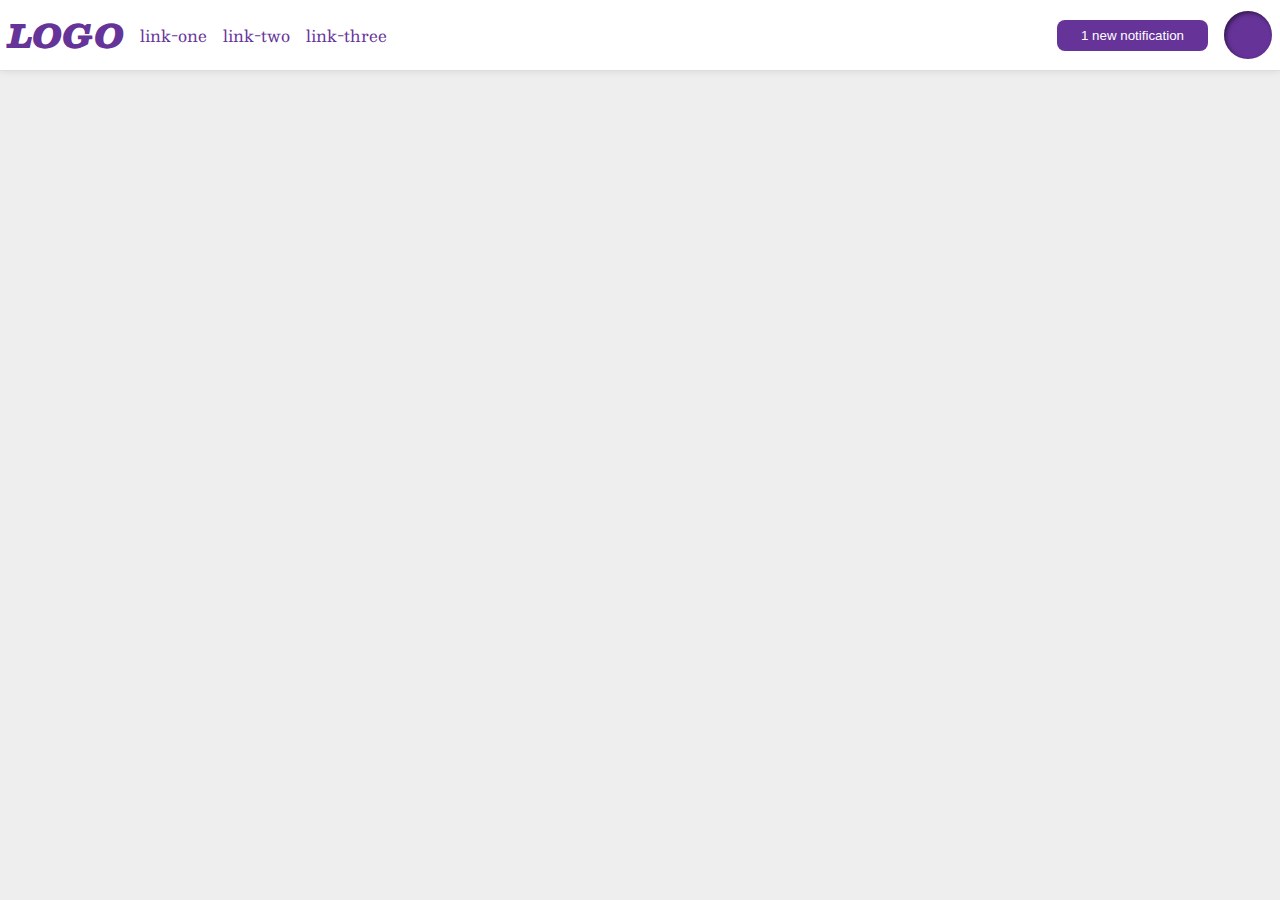
<file: foundations/flex/03-flex-header-2/index.html>
<!DOCTYPE html>
<html lang="en">
  <head>
    <meta charset="UTF-8">
    <meta http-equiv="X-UA-Compatible" content="IE=edge">
    <meta name="viewport" content="width=device-width, initial-scale=1.0">
    <title>Flex Header 2</title>
    <link rel="stylesheet" href="style.css">
  </head>
  <body>
    <div class="header">
      <div class="left">
        <div class="logo">
          LOGO
        </div>
        <ul class="links">
          <li><a href="https://google.com">link-one</a></li>
          <li><a href="https://google.com">link-two</a></li>
          <li><a href="https://google.com">link-three</a></li>
        </ul>
      </div>
      <div class="right">
        <button class="notifications">
          1 new notification
        </button>
        <div class="profile-image"></div>
      </div>
    </div>
  </body>
</html>
</file>
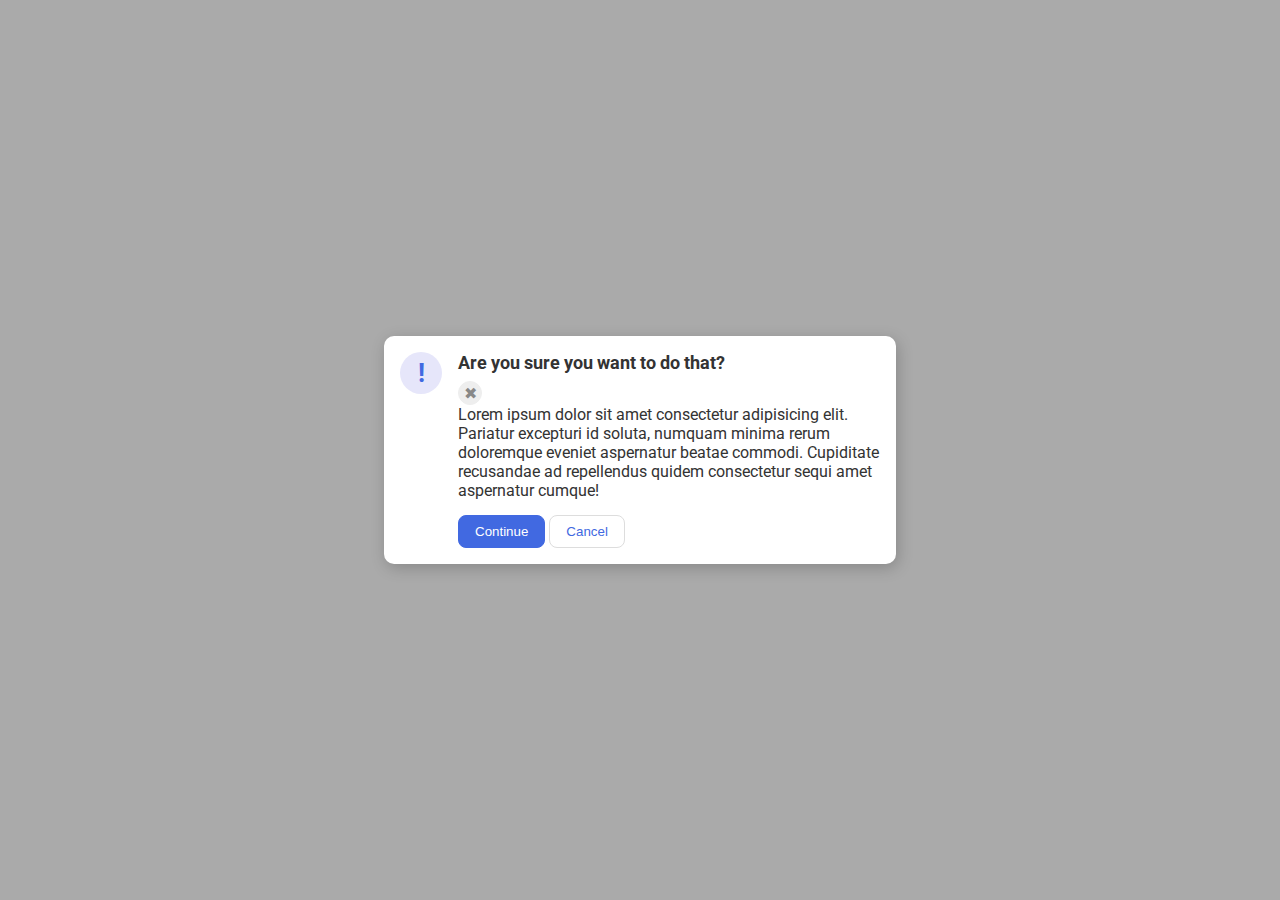
<file: foundations/flex/05-flex-modal/index.html>
<!DOCTYPE html>
<html lang="en">
  <head>
    <meta charset="UTF-8">
    <meta http-equiv="X-UA-Compatible" content="IE=edge">
    <meta name="viewport" content="width=device-width, initial-scale=1.0">
    <link rel="stylesheet" href="style.css">
    <title>Modal</title>
  </head>
  <body>
    <div class="modal">
      <div class="icon">!</div>
      <div class="container">
        <div class="header">
          Are you sure you want to do that?
        </div>
        <button class="close-button">✖</button>
        <div class="text">Lorem ipsum dolor sit amet consectetur adipisicing elit. Pariatur excepturi id soluta, numquam minima rerum doloremque eveniet aspernatur beatae commodi. Cupiditate recusandae ad repellendus quidem consectetur sequi amet aspernatur cumque!</div>
        <button class="continue">Continue</button>
        <button class="cancel">Cancel</button>
      </div>
    </div>
  </body>
</html>
</file>
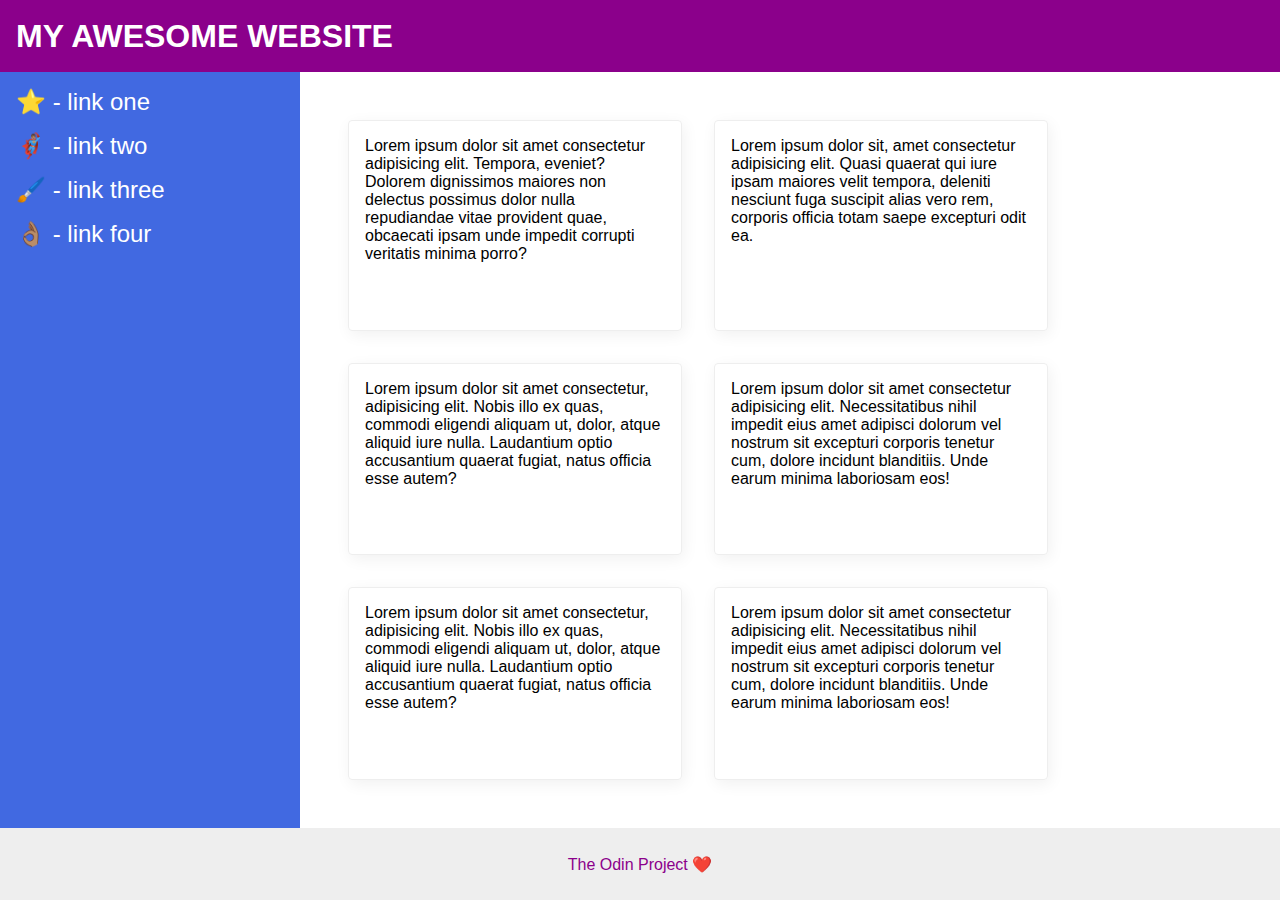
<file: foundations/flex/07-flex-layout-2/index.html>
<!DOCTYPE html>
<html lang="en">
  <head>
    <meta charset="UTF-8">
    <meta http-equiv="X-UA-Compatible" content="IE=edge">
    <meta name="viewport" content="width=device-width, initial-scale=1.0">
    <title>The Holy Grail</title>
    <link rel="stylesheet" href="style.css">
  </head>
  <body>
    <div class="header">
      MY AWESOME WEBSITE
    </div>
    <div class="body">
      <div class="sidebar">
        <ul>
          <li><a href="#">⭐ - link one</a></li>
          <li><a href="#">🦸🏽‍♂️ - link two</a></li>
          <li><a href="#">🖌️ - link three</a></li>
          <li><a href="#">👌🏽 - link four</a></li>
        </ul>
      </div>
      <div class="container">
        <div class="card">Lorem ipsum dolor sit amet consectetur adipisicing elit. Tempora, eveniet? Dolorem dignissimos maiores non delectus possimus dolor nulla repudiandae vitae provident quae, obcaecati ipsam unde impedit corrupti veritatis minima porro?</div>
        <div class="card">Lorem ipsum dolor sit, amet consectetur adipisicing elit. Quasi quaerat qui iure ipsam maiores velit tempora, deleniti nesciunt fuga suscipit alias vero rem, corporis officia totam saepe excepturi odit ea.</div>
        <div class="card">Lorem ipsum dolor sit amet consectetur, adipisicing elit. Nobis illo ex quas, commodi eligendi aliquam ut, dolor, atque aliquid iure nulla. Laudantium optio accusantium quaerat fugiat, natus officia esse autem?</div>
        <div class="card">Lorem ipsum dolor sit amet consectetur adipisicing elit. Necessitatibus nihil impedit eius amet adipisci dolorum vel nostrum sit excepturi corporis tenetur cum, dolore incidunt blanditiis. Unde earum minima laboriosam eos!</div>
        <div class="card">Lorem ipsum dolor sit amet consectetur, adipisicing elit. Nobis illo ex quas, commodi eligendi aliquam ut, dolor, atque aliquid iure nulla. Laudantium optio accusantium quaerat fugiat, natus officia esse autem?</div>
        <div class="card">Lorem ipsum dolor sit amet consectetur adipisicing elit. Necessitatibus nihil impedit eius amet adipisci dolorum vel nostrum sit excepturi corporis tenetur cum, dolore incidunt blanditiis. Unde earum minima laboriosam eos!</div>
      </div>
    </div>
    <div class="footer">
      The Odin Project ❤️
    </div>
  </body>
</html>
</file>
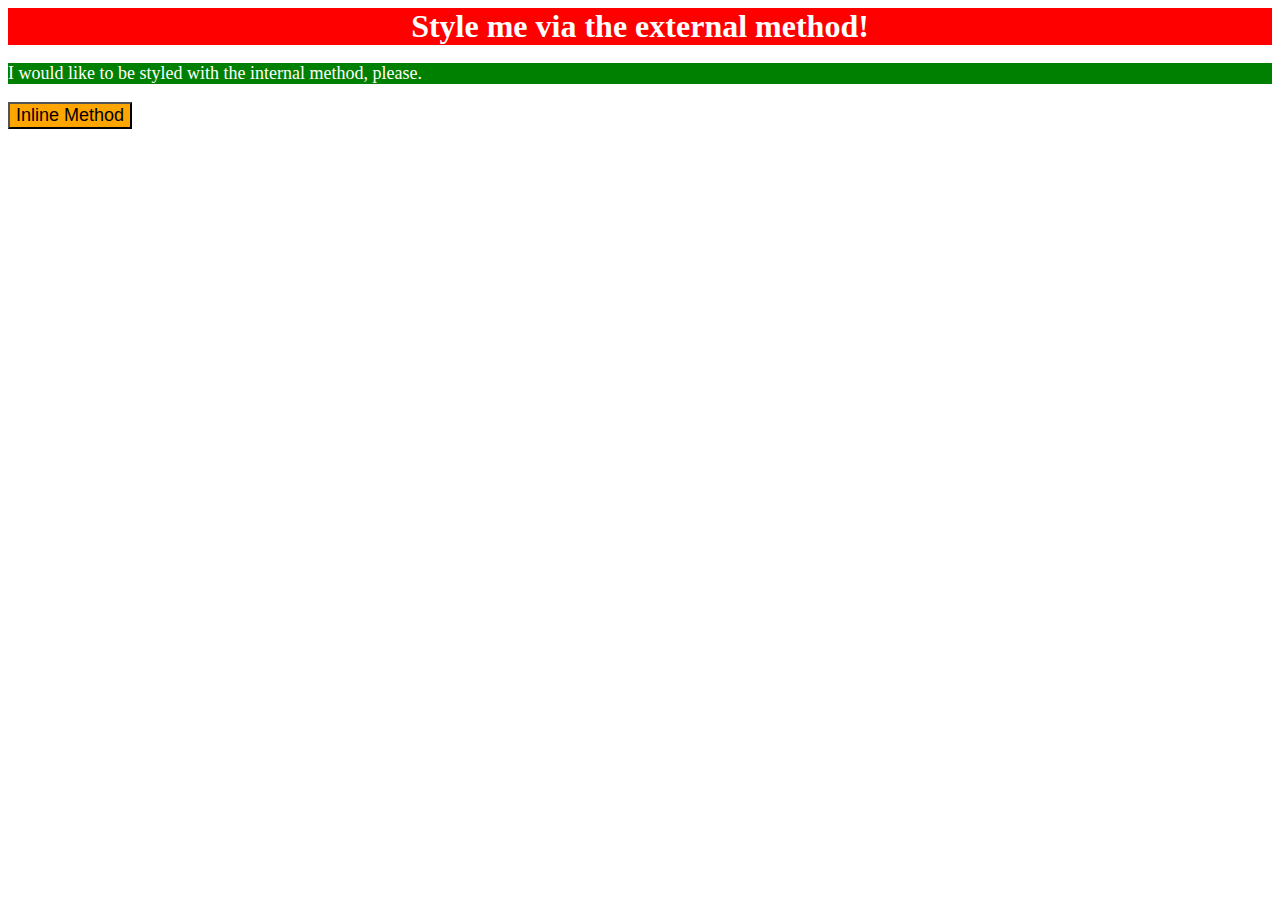
<file: foundations/intro-to-css/01-css-methods/index.html>
<!DOCTYPE html>
<html lang="en">
  <head>
    <meta charset="UTF-8">
    <meta http-equiv="X-UA-Compatible" content="IE=edge">
    <meta name="viewport" content="width=device-width, initial-scale=1.0">
    <title>Methods for Adding CSS</title>
    <style>
      p{
        background-color: green;
        color: white;
        font-size: 18px;
      }
    </style>
    <link rel="stylesheet" href="styles.css">
  </head>
  <body>
    <div>Style me via the external method!</div>
    <p>I would like to be styled with the internal method, please.</p>
    <button style="background-color: orange; font-size: 18px;">Inline Method</button>
  </body>
</html>
</file>
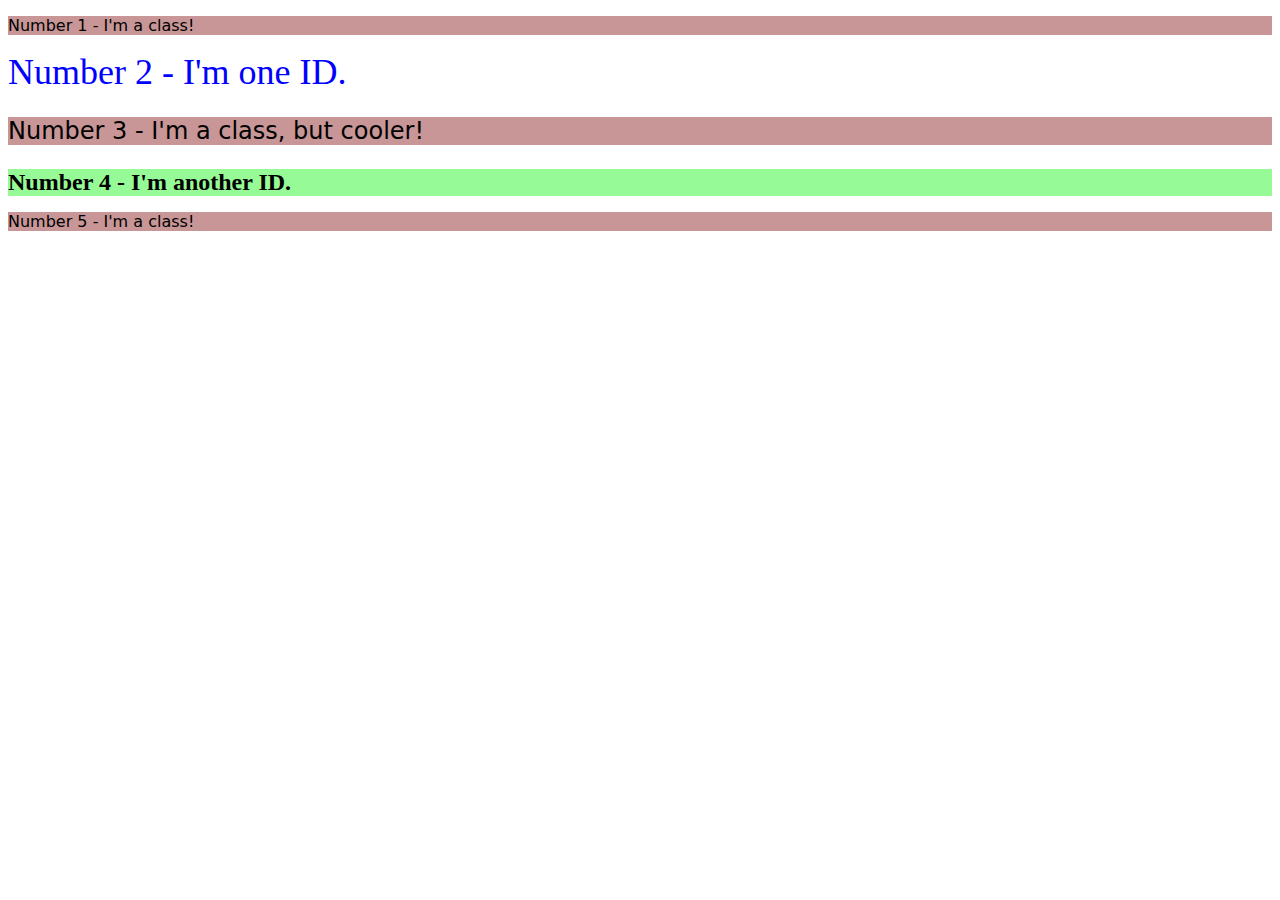
<file: foundations/intro-to-css/02-class-id-selectors/index.html>
<!DOCTYPE html>
<html lang="en">
  <head>
    <meta charset="UTF-8">
    <meta http-equiv="X-UA-Compatible" content="IE=edge">
    <meta name="viewport" content="width=device-width, initial-scale=1.0">
    <title>Class and ID Selectors</title>
    <link rel="stylesheet" href="style.css">
  </head>
  <body>
    <p class="odd">Number 1 - I'm a class!</p>
    <div id="second">Number 2 - I'm one ID.</div>
    <p class="odd third">Number 3 - I'm a class, but cooler!</p>
    <div id="fourth">Number 4 - I'm another ID.</div>
    <p class="odd">Number 5 - I'm a class!</p>
  </body>
</html>
</file>
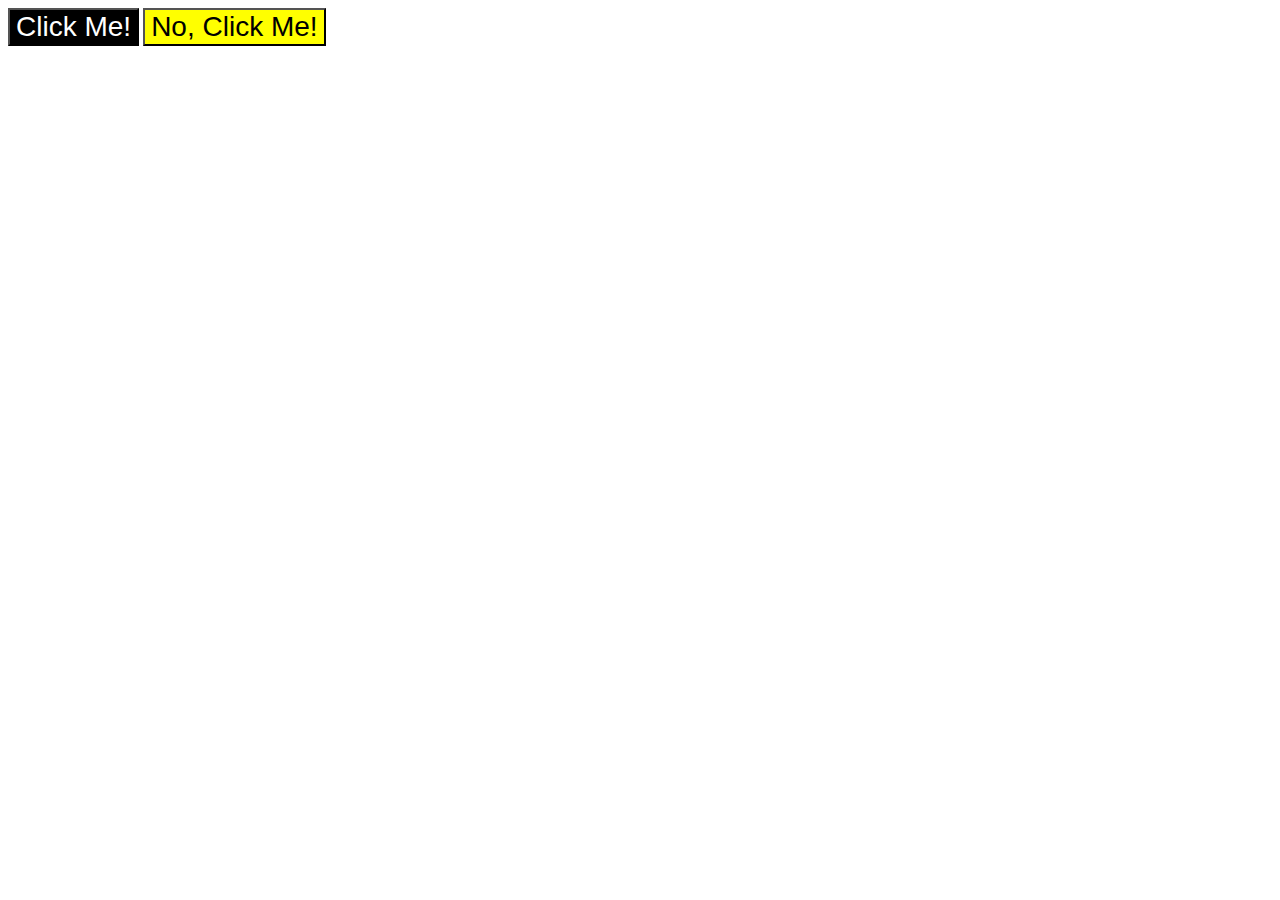
<file: foundations/intro-to-css/03-grouping-selectors/index.html>
<!DOCTYPE html>
<html lang="en">
  <head>
    <meta charset="UTF-8">
    <meta http-equiv="X-UA-Compatible" content="IE=edge">
    <meta name="viewport" content="width=device-width, initial-scale=1.0">
    <title>Grouping Selectors</title>
    <link rel="stylesheet" href="style.css">
  </head>
  <body>
    <button class="first">Click Me!</button>
    <button class="second">No, Click Me!</button>
  </body>
</html>
</file>
<file: foundations/flex/03-flex-header-2/style.css>
/* this is some magical font-importing.  
you'll learn about it later. */
@import url('https://fonts.googleapis.com/css2?family=Besley:ital,wght@0,400;1,900&display=swap');

body {
  margin: 0;
  background: #eee;
  font-family: Besley, serif;
}

.header {
  background: white;
  border-bottom: 1px solid #ddd;
  box-shadow: 0 0 8px rgba(0,0,0,.1);
  display: flex;
  justify-content: space-between;
  /* align-items: center; */
  padding: 8px;
}

.profile-image {
  background: rebeccapurple;
  box-shadow: inset 2px 2px 4px rgba(0,0,0,.5);
  border-radius: 50%;
  width: 48px;
  height: 48px;
}

.logo {
  color: rebeccapurple;
  font-size: 32px;
  font-weight: 900;
  font-style: italic;
}

button {
  border: none;
  border-radius: 8px;
  background: rebeccapurple;
  color: white;
  padding: 8px 24px;
}

a {
  /* this removes the line under our links */
  text-decoration: none;
  color: rebeccapurple;
}

ul {
  list-style-type: none;
  display: flex;
  margin: 0;
  padding: 0;
  gap: 16px;
}

.left{
  display: flex;
  align-items: center;
  gap: 16px;
}

.right{
  display: flex;
  align-items: center;
  gap: 16px;
}
</file>
<file: foundations/flex/05-flex-modal/style.css>
@import url('https://fonts.googleapis.com/css2?family=Roboto:wght@400;700&display=swap');

html, body {
  height: 100%;
}

body {
  font-family: Roboto, sans-serif;
  margin: 0;
  background: #aaa;
  color: #333;
  /* I'll give you this one for free lol */
  display: flex;
  align-items: center;
  justify-content: center;
}

.modal {
  background: white;
  width: 480px;
  border-radius: 10px;
  box-shadow: 2px 4px 16px rgba(0,0,0,.2);
  display: flex;
  gap: 16px;
  padding: 16px;
}

.icon {
  color: royalblue;
  font-size: 26px;
  font-weight: 700;
  background: lavender;
  width: 42px;
  height: 42px;
  border-radius: 50%;
  display: flex;
  align-items: center;
  justify-content: center;
  flex-shrink: 0;
}

.close-button {
  background: #eee;
  border-radius: 50%;
  color: #888;
  font-weight: 400;
  font-size: 16px;
  height: 24px;
  width: 24px;
  display: flex;
  align-items: center;
  justify-content: center;
  border: 1px solid #eee;
  padding: 0;
}

button {
  cursor: pointer;
  padding: 8px 16px;
  border-radius: 8px;
}

button.continue {
  background: royalblue;
  border: 1px solid royalblue;
  color: white;
}

button.cancel {
  background: white;
  border: 1px solid #ddd;
  color: royalblue;
}

.header {
  display: flex;
  align-items: center;
  justify-content: space-between;
  font-size: 18px;
  font-weight: 700;
  margin-bottom: 8px;
}

.text{
  margin-bottom: 15px;
}
</file>
<file: foundations/flex/07-flex-layout-2/style.css>
body {
  font-family: -apple-system, BlinkMacSystemFont, 'Segoe UI', Roboto, Oxygen, Ubuntu, Cantarell, 'Open Sans', 'Helvetica Neue', sans-serif;
  margin: 0;
  min-height: 100vh;
  display: flex;
  flex-direction: column;
}

.body{
  display: flex;
  flex: 1;
}

.header {
  height: 72px;
  background: darkmagenta;
  color: white;
  display: flex;
  align-items: center;
  padding: 0 16px;
  font-size: 32px;
  font-weight: 900;
}

.footer {
  height: 72px;
  background: #eee;
  color: darkmagenta;
  display: flex;
  align-items: center;
  justify-content: center;
}

.sidebar {
  width: 300px;
  background: royalblue;
  box-sizing: border-box;
  flex-shrink: 0;
  padding: 16px;
}

.card {
  border: 1px solid #eee;
  box-shadow: 2px 4px 16px rgba(0,0,0,.06);
  border-radius: 4px;
  padding: 16px;
  width: 300px;
}

ul {
  list-style-type: none;
  margin: 0;
  padding: 0;
}

li {
  margin-bottom: 16px;
}

a {
  color: white;
  text-decoration: none;
  font-size: 24px;
}

.container {
  padding: 48px;
  display: flex;
  flex-wrap: wrap;
  gap: 32px;
}
</file>
<file: foundations/intro-to-css/01-css-methods/styles.css>
div{
    background-color: red;
    color: white;
    font-size: 32px;
    text-align-last: center;
    font-weight: bold;
}
</file>
<file: foundations/intro-to-css/02-class-id-selectors/style.css>
.odd{
    background-color: rgb(200, 150, 150);
    font-family: Verdana, 'DejaVu Sans', sans-serif;
}

.third{
    font-size: 24px;
}

#second{
    color: rgb(0, 0, 255);
    font-size: 36px;
}

#fourth{
    background-color: rgb(150, 250, 150);
    font-size: 24px;
    font-weight: bold;
}
</file>
<file: foundations/intro-to-css/03-grouping-selectors/style.css>
.first{
    background-color: black;
    color: white;
}

.second{
    background-color: yellow;
}

.first,.second{
    font-size: 28px;
    font-family: Helvetica, 'Times New Roman', sans-serif;
}
</file>
